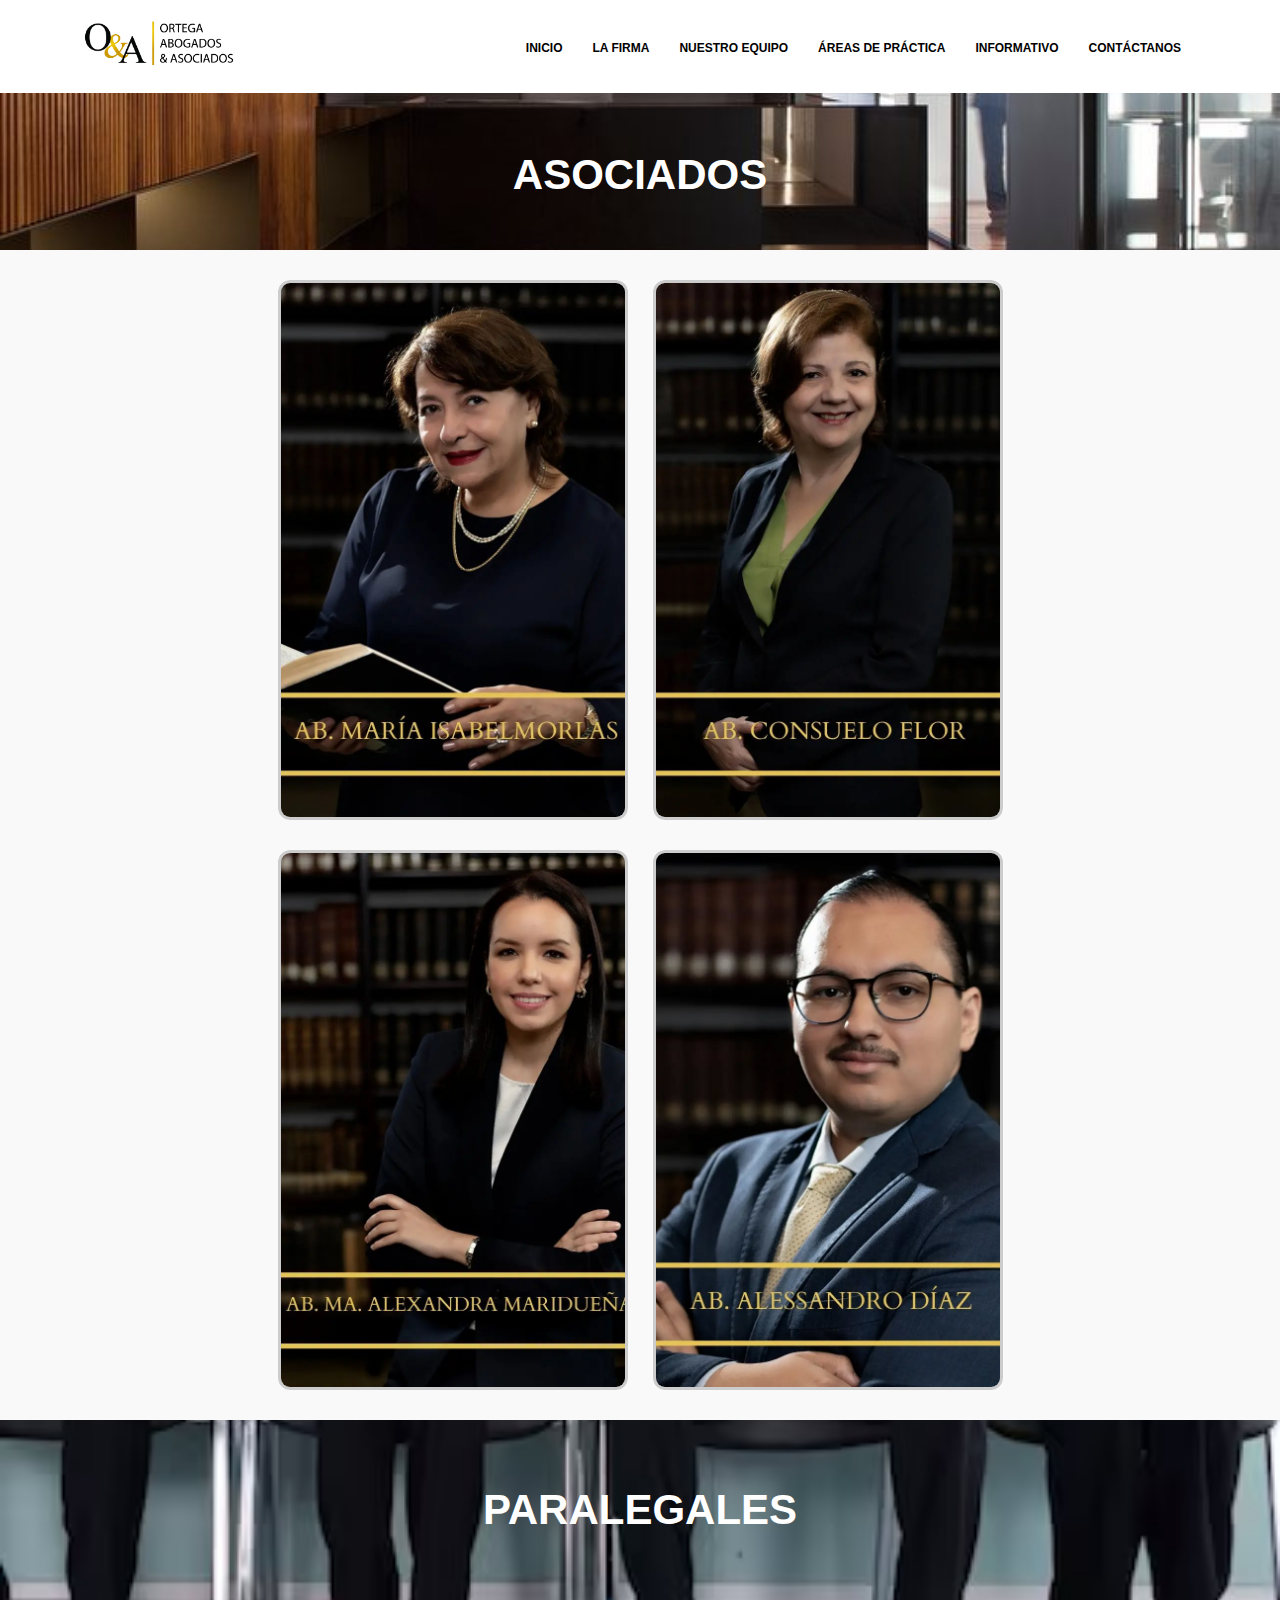
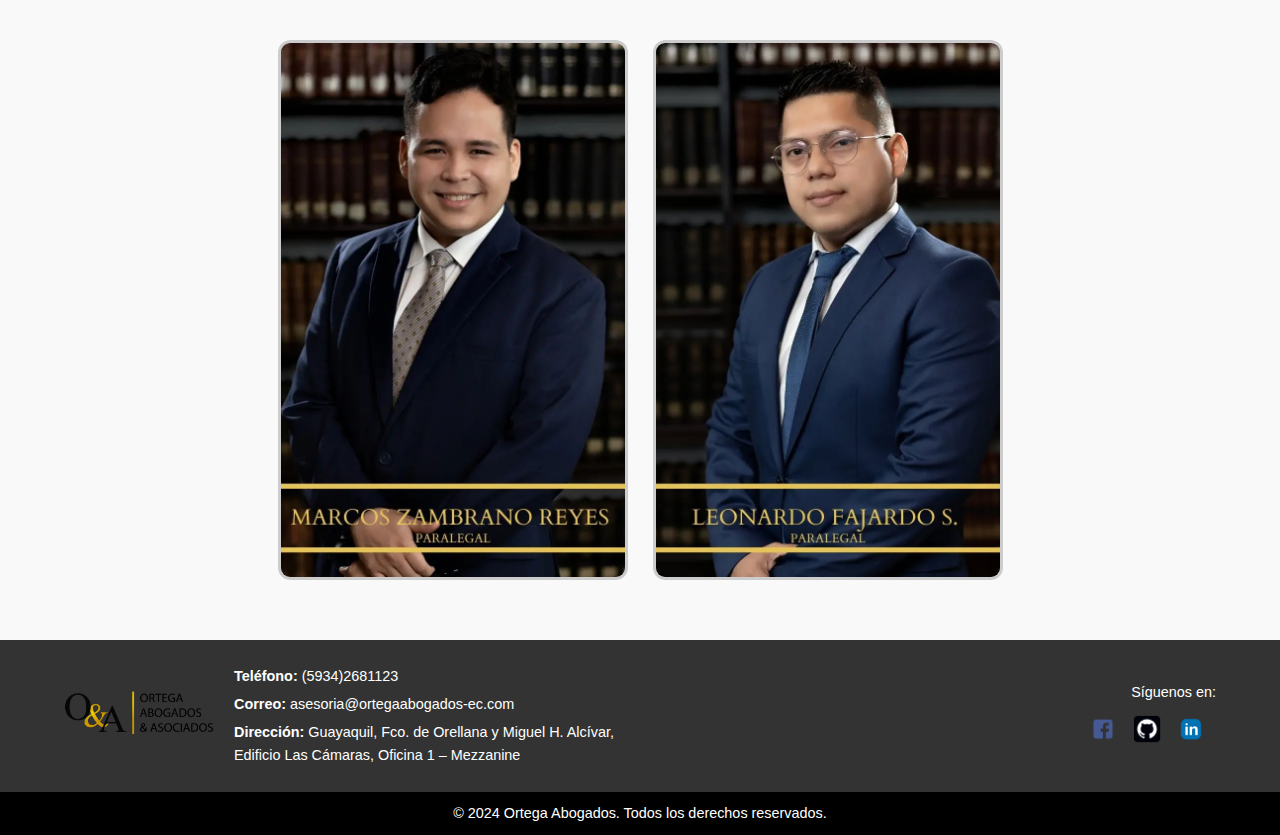
<file: index.html>
<!DOCTYPE html>
<html lang="es">
<head>
    <meta charset="UTF-8">
    <meta name="viewport" content="width=device-width, initial-scale=1.0">
    <title>Ortega Abogados</title>
    <link rel="stylesheet" href="css/style.css">
</head>
<body>  
    <!-- Encabezado -->
    <header class="header">
        <div class="container_header">
            <div class="logo">
                <img src="imagenes/banner.jpg" alt="Logo Ortega Abogados">
            </div>
            <nav class="nav">
                <ul class="nav-list">
                    <li><a href="index.html">INICIO</a></li>
                    <li><a href="#firma">LA FIRMA</a></li>
                    <li><a href="#nuestroEquipo">NUESTRO EQUIPO</a></li>
                    <li><a href="#areasPractica">ÁREAS DE PRÁCTICA</a></li>
                    <li><a href="#informativo">INFORMATIVO</a></li>
                    <li><a href="menu/contacto.html">CONTÁCTANOS</a></li>
                </ul>
            </nav>
        </div>
    </header>

   <!-- Sección central -->
   <main>
    <!-- Banner principal -->
    <section class="banner banner_uno">
        <img src="imagenes/banner_uno.jpg" alt="Banner Principal" class="banner-image">
        <div class="banner-text_uno">ASOCIADOS</div>
    </section>
    
   <!-- Imágenes y banners intermedios -->
<section class="image-section">
    <div class="image-group">
        <div class="image-row">
            <div class="image-container">
                <img src="imagenes/abogado_uno.jpg" alt="Imagen 1" class="image">
                <div class="overlay">
                    <p class="text"> asesoria@ortegaabogados-ec.com </p>
                </div>
            </div>
            <div class="image-container">
                <img src="imagenes/abogado_dos.jpg" alt="Imagen 2" class="image">
                <div class="overlay">
                    <p class="text"> asesoria@ortegaabogados-ec.com </p>
                </div>
            </div>
        </div>
        <div class="image-row">
            <div class="image-container">
                <img src="imagenes/abogado_tres.jpg" alt="Imagen 3" class="image">
                <div class="overlay">
                    <p class="text"> asesoria@ortegaabogados-ec.com </p>
                </div>
            </div>
            <div class="image-container">
                <img src="imagenes/abogado_cuatro.jpg" alt="Imagen 4" class="image">
                <div class="overlay">
                    <p class="text"> asesoria@ortegaabogados-ec.com </p>
                </div>
            </div>
        </div>
    </div>
    
    <!-- Banner intermedio -->
    <div class="banner banner_dos">
        <img src="imagenes/banner_dos.jpg" alt="Banner Secundario" class="banner-image">
        <div class="banner-text">PARALEGALES</div>
    </div>
    
    <div class="image-row">
        <div class="image-container">
            <img src="imagenes/abogado_cinco.jpg" alt="Imagen 5" class="image">
            <div class="overlay">
                <p class="text"> asesoria@ortegaabogados-ec.com </p>
            </div>
        </div>
        <div class="image-container">
            <img src="imagenes/abogado_seis.jpg" alt="Imagen 6" class="image">
            <div class="overlay">
                <p class="text"> asesoria@ortegaabogados-ec.com </p>
            </div>
        </div>
    </div>
</section>

    </main>

    <!-- Pie de página -->
    <footer class="footer">
        <div class="footer-top">
            <div class="container">
                <div class="footer-content">
                    <div class="footer-logo">
                        <img src="imagenes/banner.jpg" alt="Logo Ortega Abogados">
                    </div>
                    <div class="footer-contact">
                        <p><strong>Teléfono:</strong> (5934)2681123</p>
                        <p><strong>Correo:</strong> asesoria@ortegaabogados-ec.com</p>
                        <p><strong>Dirección:</strong> Guayaquil,  Fco. de Orellana y Miguel H. Alcívar,<br> 
                                                       Edificio Las Cámaras, Oficina 1 – Mezzanine</p>
                    </div>
                    <div class="footer-social">
                        <p>Síguenos en:</p>
                        <a href="#"><img src="imagenes/facebook.png" alt="Facebook"></a>
                        <a href="#"><img src="imagenes/github.png" alt="Twitter"></a>
                        <a href="#"><img src="imagenes/linkend.png" alt="LinkedIn"></a>
                    </div>
                </div>
            </div>
        </div>
        <div class="footer-bottom">
            <div class="container">
                <p>&copy; 2024 Ortega Abogados. Todos los derechos reservados.</p>
            </div>
        </div>
    </footer>
</body>
</html>
</file>
<file: css/style.css>
/* General Styles */
* {
    margin: 0;
    padding: 0;
    box-sizing: border-box;
}

body {
    font-family: Arial, sans-serif;
    line-height: 1.6;
    color: #333;
}

.container_header {
    width: 90%;
    max-width: 1200px;
    margin: 0 auto;
    display: flex; 
    align-items: center; 
    justify-content: space-between; 
    padding: 10px 20px; 
}

.container {
    width: 90%;
    max-width: 1200px;
    margin: 0 auto;
}

/* Header */
.header {
    position: fixed; 
    width: 100%;

    background: white;
    color: white;
    padding: 10px 0;
    top: 0; 
    z-index: 1000;

}

.header .logo img {
    max-width: 150px;
}

.header .nav {
    text-align: right;
}

.nav-list {
    list-style: none; 
    display: flex; 
    margin: 0;
    padding: 0;
}

.nav-list li {
    display: inline;
    margin: 0 15px;
}

.nav-list a {
    text-decoration: none; 
    color: black; 
    font-weight: bold;
    font-size: 12px; 
    transition: color 0.3s ease; 
}

.nav-list a:hover {
    color: #daa806de; 
}

/* Banner styles */
.banner_uno {
    margin: 0; 
    width: 100%; 
    height: 250px; 
    overflow: hidden; 
    position: relative; 
}

.banner_dos {
    margin: 0; 
    width: 100%; 
    height: 180px; 
    overflow: hidden; 
    position: relative; 
    margin-bottom: 40px; 
    
}

.banner-image {
    width: 100%; 
    height: 100%; 
    object-fit: cover; 
    transform: translateY(0); 
    transition: transform 0.5s ease; 
}

/* Efecto para desplazar las imágenes hacia abajo */
.banner:hover img {
    transform: translateY(20px); /* Mueve hacia abajo en hover */
}

.banner-text_uno {
    position: absolute; 
    top: 70%; 
    left: 50%; 
    transform: translate(-50%, -50%); 
    color: white; 
    font-size: 42px;
    font-weight: bold; 
    font-family: 'Roboto', sans-serif; 
    text-align: center; /* Alinea el texto al centro */
    padding: 10px;
}

/* Texto dentro del banner */
.banner-text {
    position: absolute; 
    top: 50%; 
    left: 50%; 
    transform: translate(-50%, -50%); 
    color: white; 
    font-size: 42px;
    font-weight: bold; 
    font-family: 'Roboto', sans-serif; 
    text-align: center; 
    padding: 10px;
}

.image-section {
    text-align: center;
    padding: 30px 0;
    background-color: #f9f9f9;
}

.image-group {
    margin-bottom: 30px;
}

.image-row {
    display: flex;
    justify-content: center;
    gap: 25px;
    margin-bottom: 30px;
    flex-wrap: wrap;
}

.image-container {
    position: relative;
    width: 350px;
    height: 540px;
    overflow: hidden;
    border-radius: 12px;
}

.image {
    width: 350px; 
    height: 540px; 
    object-fit: cover; 
    border: 3px solid #ccc;
    border-radius: 12px;
    box-shadow: 0 4px 8px rgba(0, 0, 0, 0.1);
    transition: transform 0.3s ease, box-shadow 0.3s ease;
}

/* Efecto hover */
.image:hover {
    transform: scale(1.05);
}

/* Estilo para el overlay (fondo opaco) */
.overlay {
    position: absolute;
    top: 0;
    left: 0;
    width: 100%;
    height: 100%;
    background-color: rgba(0, 0, 0, 0.5); /* Fondo oscuro con opacidad */
    display: flex;
    justify-content: center;
    align-items: center;
    opacity: 0;
    transition: opacity 0.3s ease;
    border-radius: 12px; /* Redondea las esquinas */
}

/* Texto dentro del overlay */
.text {
    color: white;
    font-size: 18px;
    text-align: center;
    padding: 10px;
}

/* Mostrar overlay al pasar el mouse */
.image-container:hover .overlay {
    opacity: 1;
}

.footer {
    font-size: 0.9rem;
}

/* Primera sección del pie de página */
.footer-top {
    background-color: #333; 
    color: white;
    padding: 20px 0;
}

.footer-content {
    display: flex;
    flex-wrap: wrap;
    justify-content: space-between;
    align-items: center;
    text-align: left;
}

.footer-logo img {
    max-width: 150px;
}

.footer-contact {
    flex: 1;
    margin: 0 20px;
}

.footer-contact p {
    margin: 5px 0;
}

.footer-social {
    text-align: right;
}

.footer-social p {
    margin-bottom: 10px;
}

.footer-social a img {
    width: 30px;
    height: 30px;
    margin-right: 10px;
    transition: transform 0.3s ease;
}

.footer-social a img:hover {
    transform: scale(1.1);
}

/* Segunda sección del pie de página */
.footer-bottom {
    background-color: black;
    color: white;
    text-align: center;
    padding: 10px 0;
}

.footer-bottom p {
    margin: 0;
}

.contacto {
    padding: 20px;
    background-color: #f9f9f9;
    border-top: 1px solid #ddd;
}

.container_contacto {
    max-width: 1500px;
    margin: 0 auto;
    display: flex;
    flex-direction: column;
    gap: 20px;
}

.form_contacto {
    display: flex;
    flex-direction: column;
    gap: 10px;
}

.form_contacto input,
.form_contacto textarea {
    width: 100%;
    padding: 10px;
    border: 1px solid #ccc;
    border-radius: 5px;
}

.mapa iframe {
    width: 100%;
    border-radius: 5px;
}
</file>
